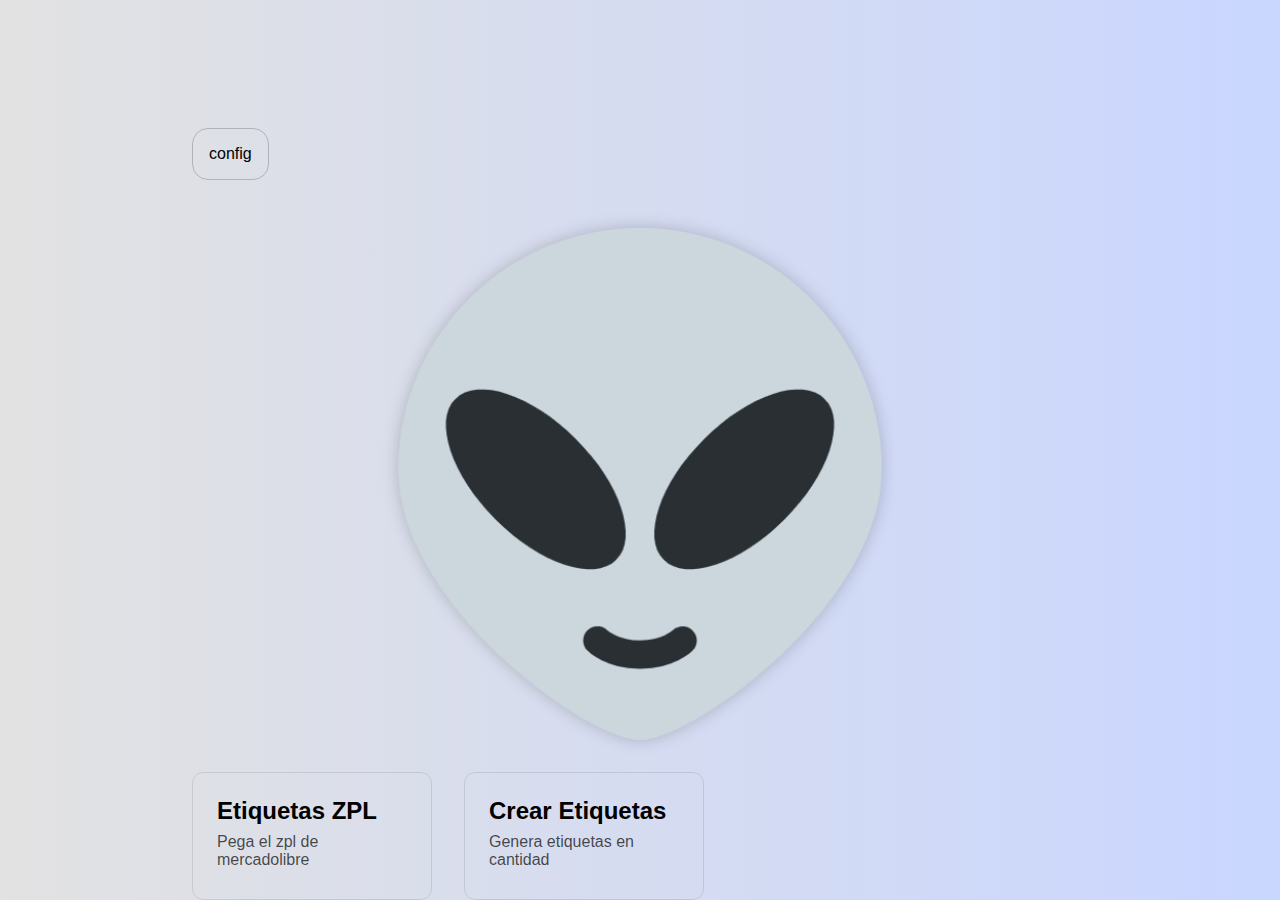
<file: src/index.html>
<!DOCTYPE html>
<html lang="en">
<head>
    <meta charset="UTF-8">
    <meta http-equiv="X-UA-Compatible" content="IE=edge">
    <meta name="viewport" content="width=device-width, initial-scale=1.0">
    <title>ZPL creator</title>
    <link rel="shortcut icon" href="../resources/alien.png" type="image/x-icon">
    <link rel="stylesheet" href="./styles/globals.css">
    <link rel="stylesheet" href="./styles/home.module.css">
</head>
<body id="root">
    <main class="mainContainer">
        <nav class="nav">
            <div class="navItem" id="config">config</div>
        </nav>
        <img src="../resources/alien.png" alt="Logo">
        <nav class="nav">
            <div class="entrance" id="zpl">
                <h2>Etiquetas ZPL</h2>
                <p>Pega el zpl de mercadolibre</p>
            </div>

            <div class="entrance" id="etiquetas">
                <h2>Crear Etiquetas</h2>
                <p>Genera etiquetas en cantidad</p>
            </div>
        </nav>

    </main>

    <script src="js/home.js"></script>
</body>
</html>
</file>
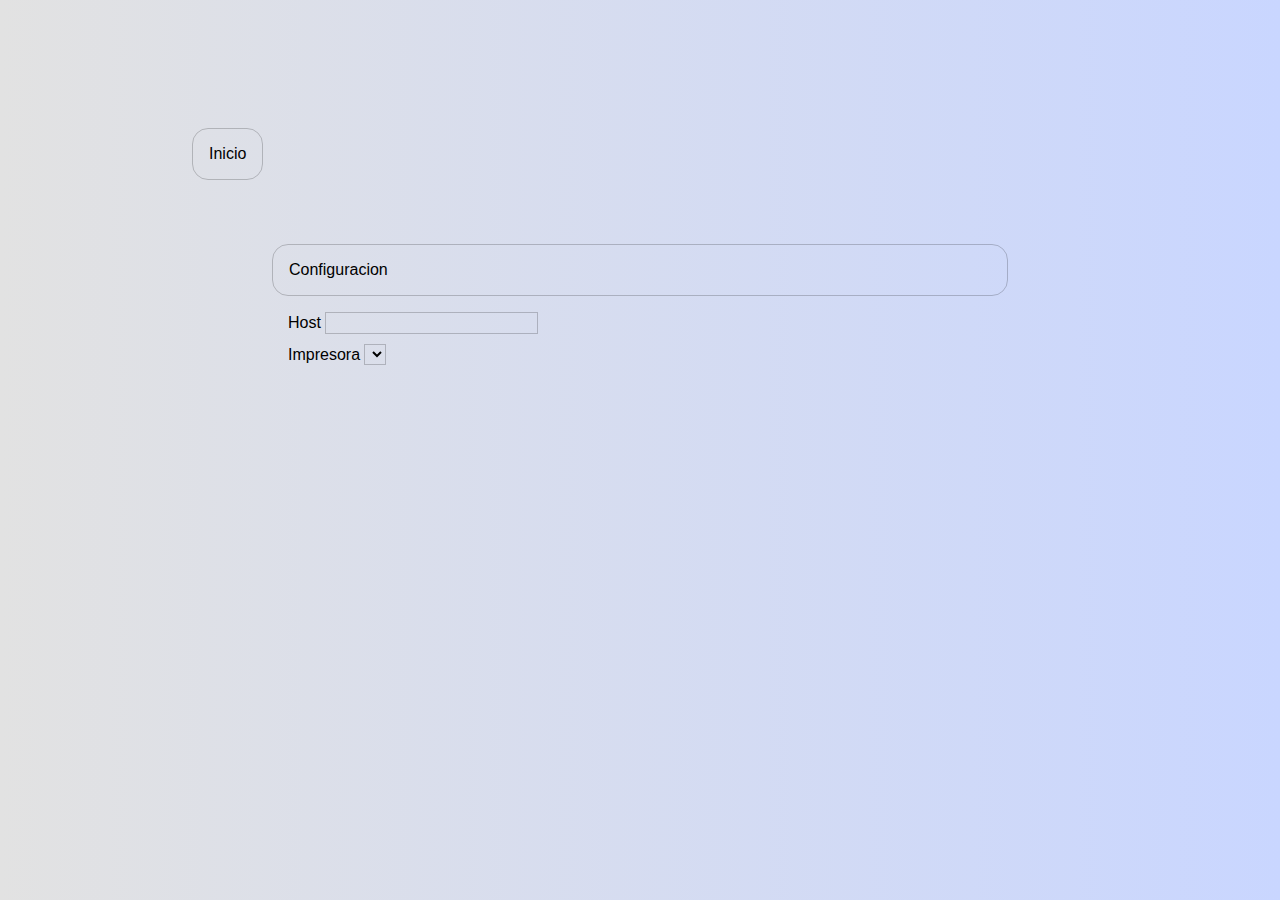
<file: src/config.html>
<!DOCTYPE html>
<html lang="en">
<head>
    <meta charset="UTF-8">
    <meta http-equiv="X-UA-Compatible" content="IE=edge">
    <meta name="viewport" content="width=device-width, initial-scale=1.0">
    <title>Configuracion</title>
    <link rel="shortcut icon" href="../resources/alien.png" type="image/x-icon">
    <link rel="stylesheet" href="./styles/globals.css">
    <link rel="stylesheet" href="./styles/toolCommon.module.css">
    <link rel="stylesheet" href="./styles/config.module.css">
</head>
<body id="root">
    <main class="mainContainer">
        <nav class="nav">
            <div class="navItem" id="index">Inicio</div>
        </nav>
        <section class="toolSection" id="zpl">

            <div id="inputContainer" class="container">
                <div class="containerOptions">
                    <div class="option" id="zpl">Configuracion</div>
                </div>
                <div class="containerBox">
                    <label>Host
                        <input type="text" id="host">
                    </label>
                    <label>Impresora
                        <select id="printer">
                        </select>
                    </label>
                </div>
                
            </div>            
        </section>
        

    </main>

    <script src="./js/config.js"></script>
</body>
</html>
</file>
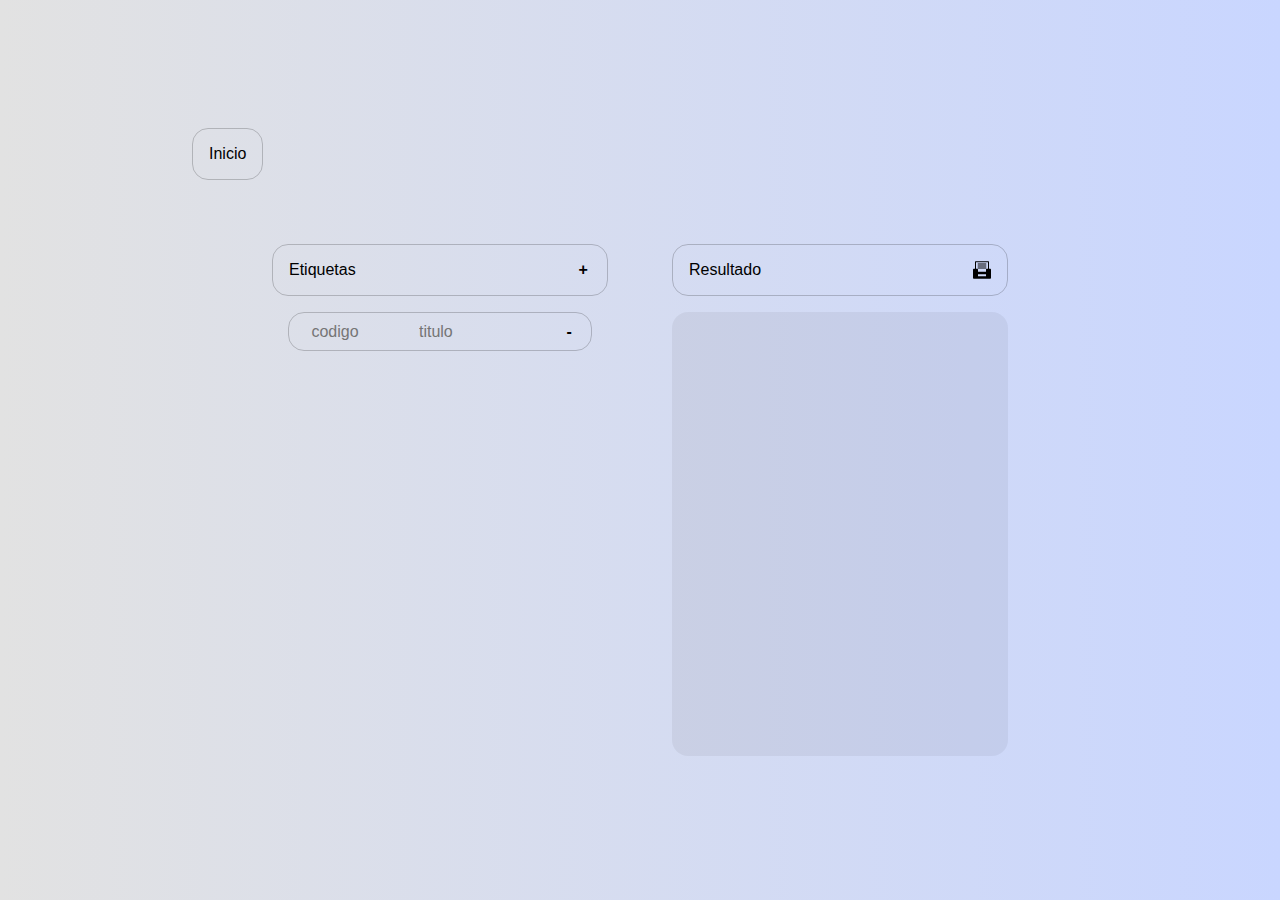
<file: src/etiquetas.html>
<!DOCTYPE html>
<html lang="en">
<head>
    <meta charset="UTF-8">
    <meta http-equiv="X-UA-Compatible" content="IE=edge">
    <meta name="viewport" content="width=device-width, initial-scale=1.0">
    <title>Etiquetas</title>
    <link rel="shortcut icon" href="../resources/alien.png" type="image/x-icon">
    <link rel="stylesheet" href="./styles/globals.css">
    <link rel="stylesheet" href="./styles/toolCommon.module.css">
    <link rel="stylesheet" href="./styles/etiquetas.module.css">
</head>
<body id="root">
    <main class="mainContainer">
        <nav class="nav">
            <div class="navItem" id="index">Inicio</div>
        </nav>

        <section class="toolSection" id="etiquetas">

            <div id="inputContainer" class="container">
                <div class="containerOptions">
                    <div class="option" id="etiquetas">Etiquetas</div>
                    <div class="option" id="adder">+</div>
                </div>
                <div class="containerBox">

                </div>
                
            </div>

            <div id="outputContainer" class="container">
                <div class="containerOptions">
                    <div>Resultado</div>
                    <!-- <div class="clipboard" id="clipboard">
                        <img src="../resources/copy.svg" class="clipboardImage">
                    </div> -->
                    <div class="optionImage" id="print">
                        <img src="../resources/printIcon.svg">
                    </div>
                </div>
                <div class="containerBox">
                    <textarea class="textarea" disabled></textarea>
                </div>

            </div>
            
        </section>
        

    </main>

    <script src="./js/etiquetas.js"></script>
</body>
</html>
</file>
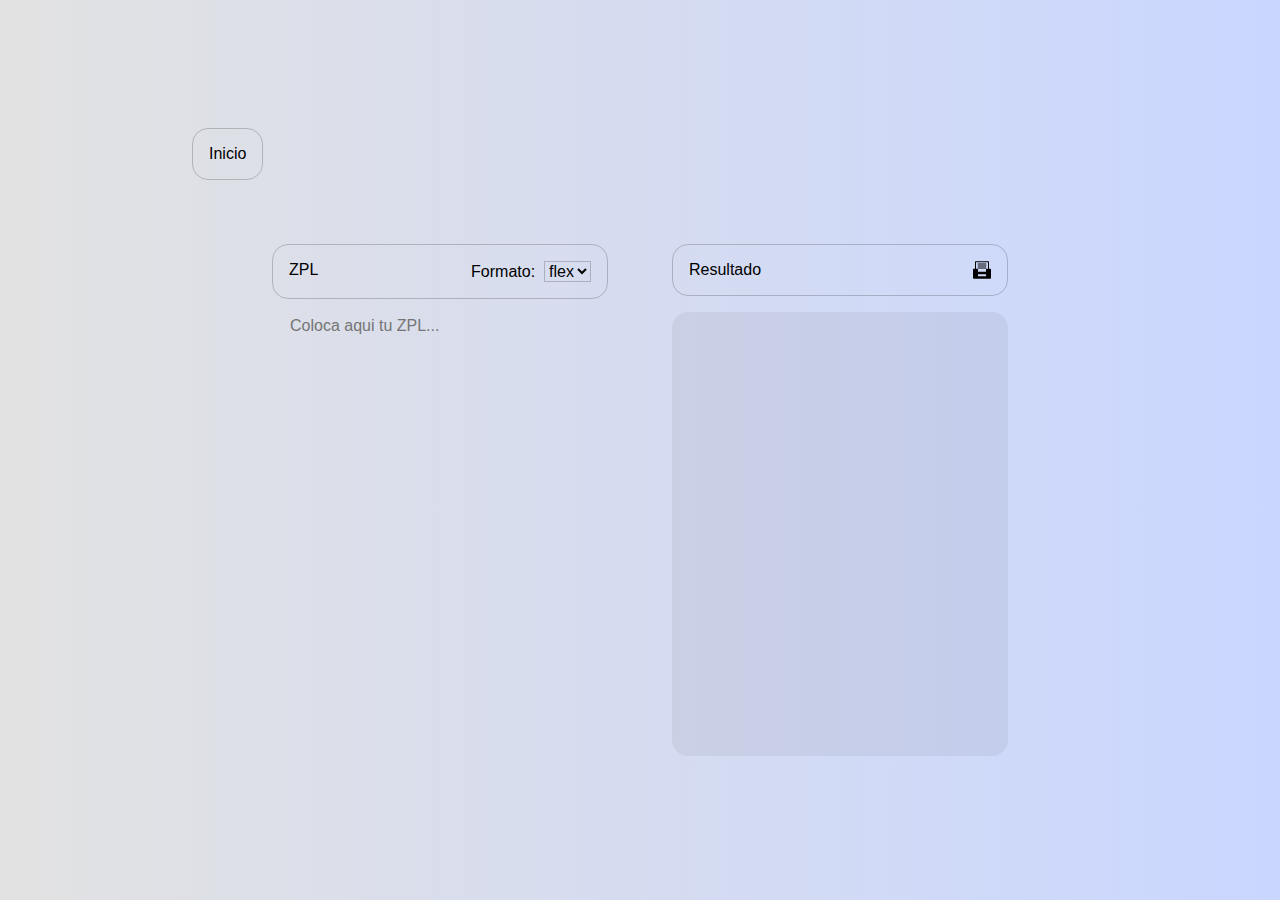
<file: src/zpl.html>
<!DOCTYPE html>
<html lang="en">
<head>
    <meta charset="UTF-8">
    <meta http-equiv="X-UA-Compatible" content="IE=edge">
    <meta name="viewport" content="width=device-width, initial-scale=1.0">
    <title>Generador ZPL</title>
    <link rel="shortcut icon" href="../resources/alien.png" type="image/x-icon">
    <link rel="stylesheet" href="./styles/globals.css">
    <link rel="stylesheet" href="./styles/toolCommon.module.css">
</head>
<body id="root">
    <main class="mainContainer">
        <nav class="nav">
            <div class="navItem" id="index">Inicio</div>
        </nav>
        <section class="toolSection" id="zpl">

            <div id="inputContainer" class="container">
                <div class="containerOptions">
                    <div class="option" id="zpl">ZPL</div>
                    <div class="option" id="format">
                        Formato:&nbsp
                        <select name="format" id="format">
                            <option value="flex">flex</option>
                            <option value="full">full</option>
                        </select>
                    </div>
                </div>
                <div class="containerBox">
                    <textarea class="textarea" placeholder="Coloca aqui tu ZPL..."></textarea>
                </div>
                
            </div>

            <div id="outputContainer" class="container">
                <div class="containerOptions">
                    <div>Resultado</div>
                    <!-- <div class="optionImage" id="clipboard">
                        <img src="../resources/copy.svg">
                        
                    </div> -->
                    <div class="optionImage" id="print">
                        <img src="../resources/printIcon.svg">
                    </div>
                </div>
                <div class="containerBox">
                    <textarea class="textarea" disabled></textarea>
                </div>

            </div>
            
        </section>
        

    </main>

    <script src="./js/zpl.js"></script>
</body>
</html>
</file>
<file: src/styles/globals.css>
*{
  box-sizing: border-box;
  text-decoration:none;
  font-family: sans-serif;
}

body{
  margin:0px;
  padding:0px;
  background: #C9D6FF;  /* fallback for old browsers */
  background: -webkit-linear-gradient(to right, #E2E2E2, #C9D6FF);  /* Chrome 10-25, Safari 5.1-6 */
  background: linear-gradient(to right, #E2E2E2, #C9D6FF); /* W3C, IE 10+/ Edge, Firefox 16+, Chrome 26+, Opera 12+, Safari 7+ */
  height: 100vh;
}

.mainContainer{
  display:flex;
  flex-direction: column;
  justify-content: space-between;
  padding:8rem 12rem;
  height: 100%;
  align-items: flex-start;
  gap: 2rem;
}

.mainContainer>img{
  filter: drop-shadow(0 0 0.5rem rgba(0,0,0,0.2));
  align-self: center;
}

.mainContainer>nav>div.inicio{
  border: 1px solid rgba(0,0,0,0.2);
  background-color: rgba(0,0,0,0.05);
  padding: 0.8rem 1rem;
  border-radius: 0.5rem;
  text-decoration: none;
  color: black;
}

.nav{
    gap: 1rem;
    display: flex;
    flex-direction: row;
    justify-content: space-between;
}

.nav>.navItem{
    border: 1px solid rgba(0,0,0,0.2);
    border-radius: 1rem;
    margin-bottom: 1rem;
    padding: 1rem;
}

.nav>.navItem:hover{
    cursor: pointer;
}

select{
  background-color: transparent;
  border: 1px solid rgba(0,0,0,0.2);
  font-size: 1rem;
}

input{
  background-color: transparent;
  border: 1px solid rgba(0,0,0,0.2);
  font-size: 1rem;
}
</file>
<file: src/styles/home.module.css>
.nav{
  display: flex;
  flex-direction: row;
  gap: 2rem;
}

.entrance{
  padding: 1rem;
  user-select: none;
  word-break: normal;
  width: 15rem;
  height: 8rem;
  border-radius: 0.7rem;
  border: 1px solid rgba(0,0,0,0);
  background-color: rgba(0,0,0,0);
  border: 1px solid rgba(0,0,0,0.1);
  transition: all 0.5s ease;
}

.entrance:hover{
  border: 1px solid rgba(0,0,0,0.2);
  background-color: rgba(0,0,0,0.05);
  box-shadow: rgba(99, 99, 99, 0.2) 0px 2px 8px 0px;
}

.entrance>*{
  margin:0.5rem;
  color: black;
}

.entrance>p{
  color:rgba(0,0,0,0.7);
  font-weight: 400;
}
</file>
<file: src/styles/toolCommon.module.css>
.toolSection{
    display: flex; 
    flex-direction: row;
    align-self: center;
    width: 60vw;
    justify-content: space-between;
    flex-grow: 1;
    flex-shrink: 0;
    gap: 2rem;
}


.container{
    flex: 1;
    width: 25vw;
    padding: 1rem;
    display: flex;
    flex-direction: column;
}

.containerOptions{
    gap: 1rem;
    display: flex;
    flex-direction: row;
    justify-content: space-between;
    border: 1px solid rgba(0,0,0,0.2);
    border-radius: 1rem;
    margin-bottom: 1rem;
    padding: 1rem;
}

.containerOptions>.active{
    border-bottom: 2px solid rgba(0,0,0,0.2);
    font-weight: 600;
}

.containerBox{
    flex-basis: 100%;
    border: none;
    background: none;
    display: flex;
    flex-direction: column;
    padding: 1rem;
    padding-top: 0px;
    gap: .6rem;
}

.textarea{
    height: 100%;
    width: 100%;
    border: none;
    background: none;
    resize: none;
    outline: none;
    font-family: inherit;
    font-size: inherit;
    color: inherit;
    overflow-y: scroll;
    scrollbar-width: none;
}

.textarea::-webkit-scrollbar{
    display: none;
}

#outputContainer>.containerBox{
    background-color: rgba(0,0,0,0.05);
    border-radius: 1rem;

}

.optionImage{
    display: flex;
    flex-direction: row;
    align-items: center;
}

.optionImage:hover{
    cursor: pointer;
}

.optionImage>img{
    height: 1.1rem;
}
</file>
<file: src/styles/config.module.css>
.containerBox{
    width: 25vw;
}
</file>
<file: src/styles/etiquetas.module.css>
#adder{
    display: block;
    cursor: pointer;
    font-weight: 800;
    padding-left: 0.8rem;
    padding-right: 0.2rem;
}

#adder:hover{
    color:green;
    cursor: pointer;
}

.label{
    display: flex;
    flex-direction: row;
    gap: 1rem;
    padding: .6rem 1rem;
    border: 1px solid rgba(0,0,0,0.2);
    border-radius: 1rem;
}

input{
    all:unset;
    width: 100%;
}

.label>.input{
    /* border-bottom: 1px solid rgba(0,0,0,0.2); */
    /* padding-bottom: 5px; */
    padding-left: 0.4rem;
}

.label>.input.input-cantidad{
    flex-shrink: 1.4;
}

.label>.remover{
    display: block;
    cursor: pointer;
    font-weight: 800;
    padding-left: 0.8rem;
    padding-right: 0.2rem;
}

.label>.remover:hover{
    color:red;
    cursor: pointer;
}
</file>
